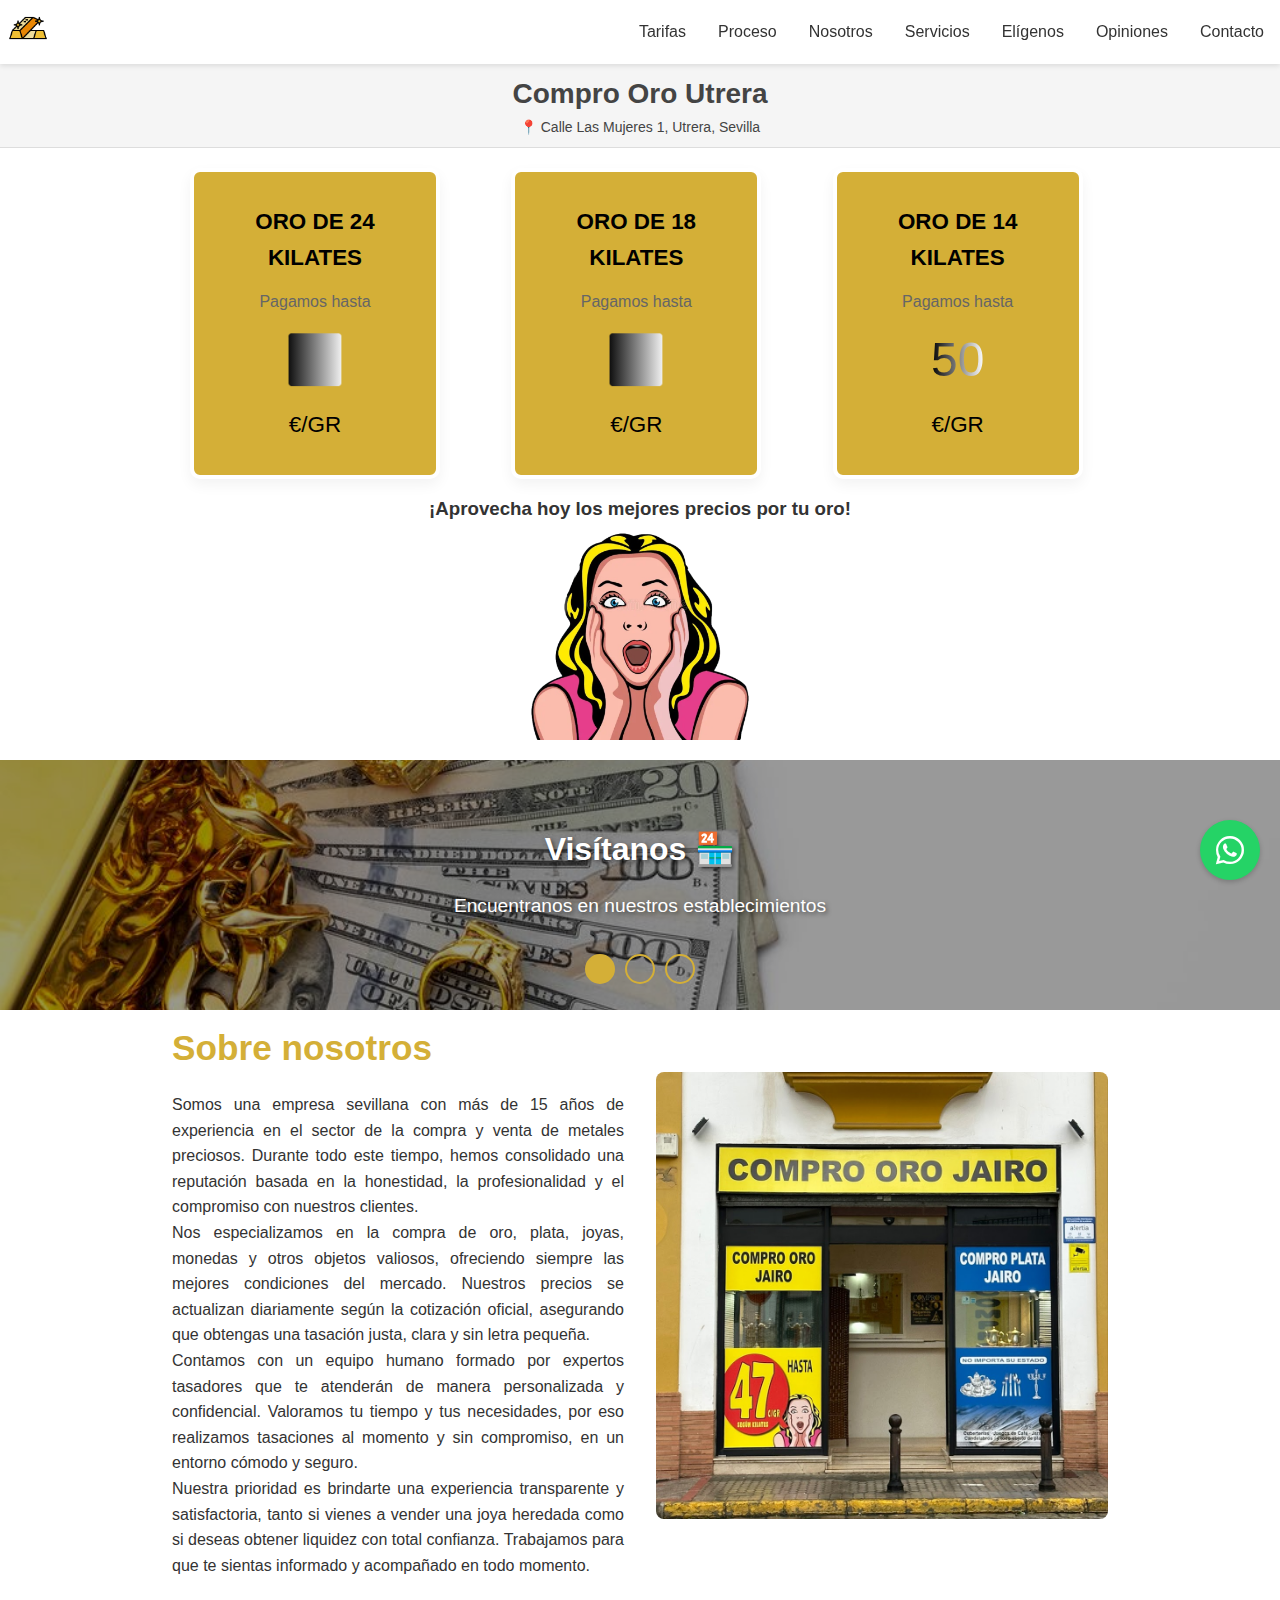
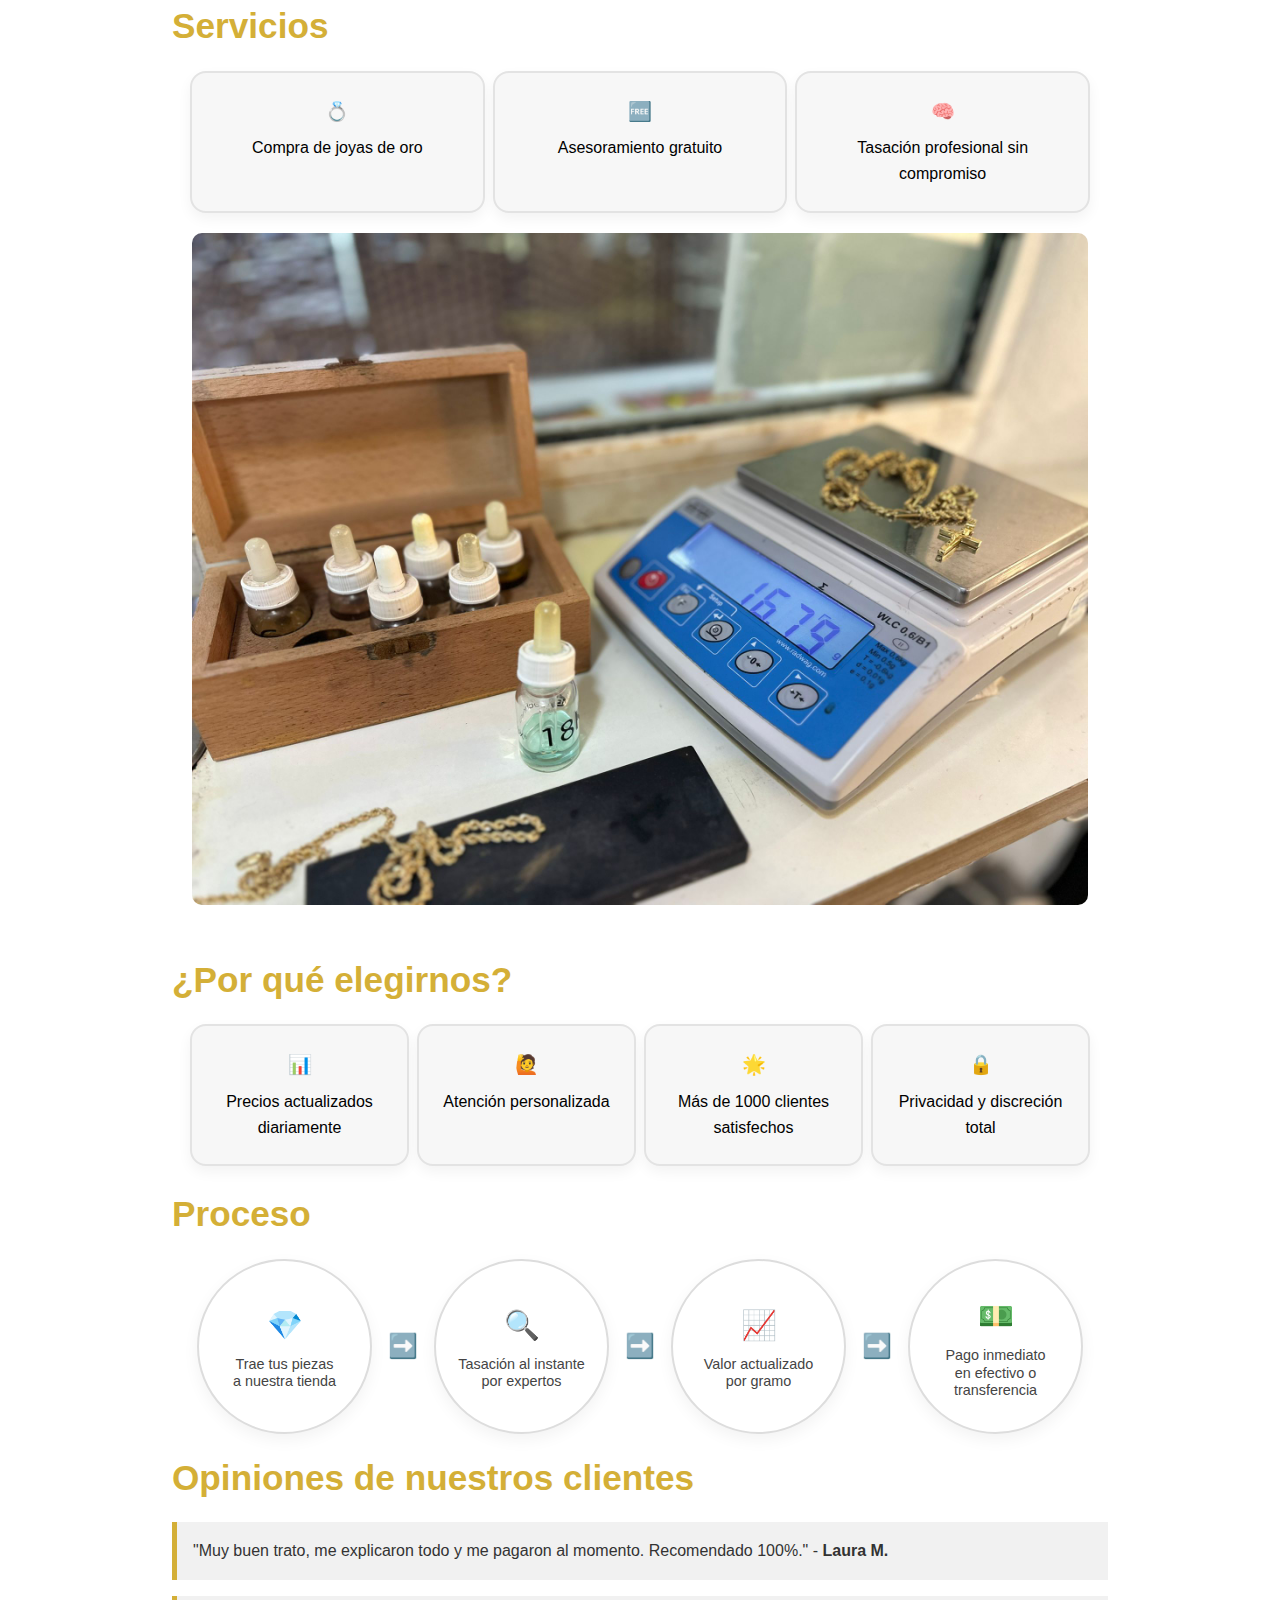
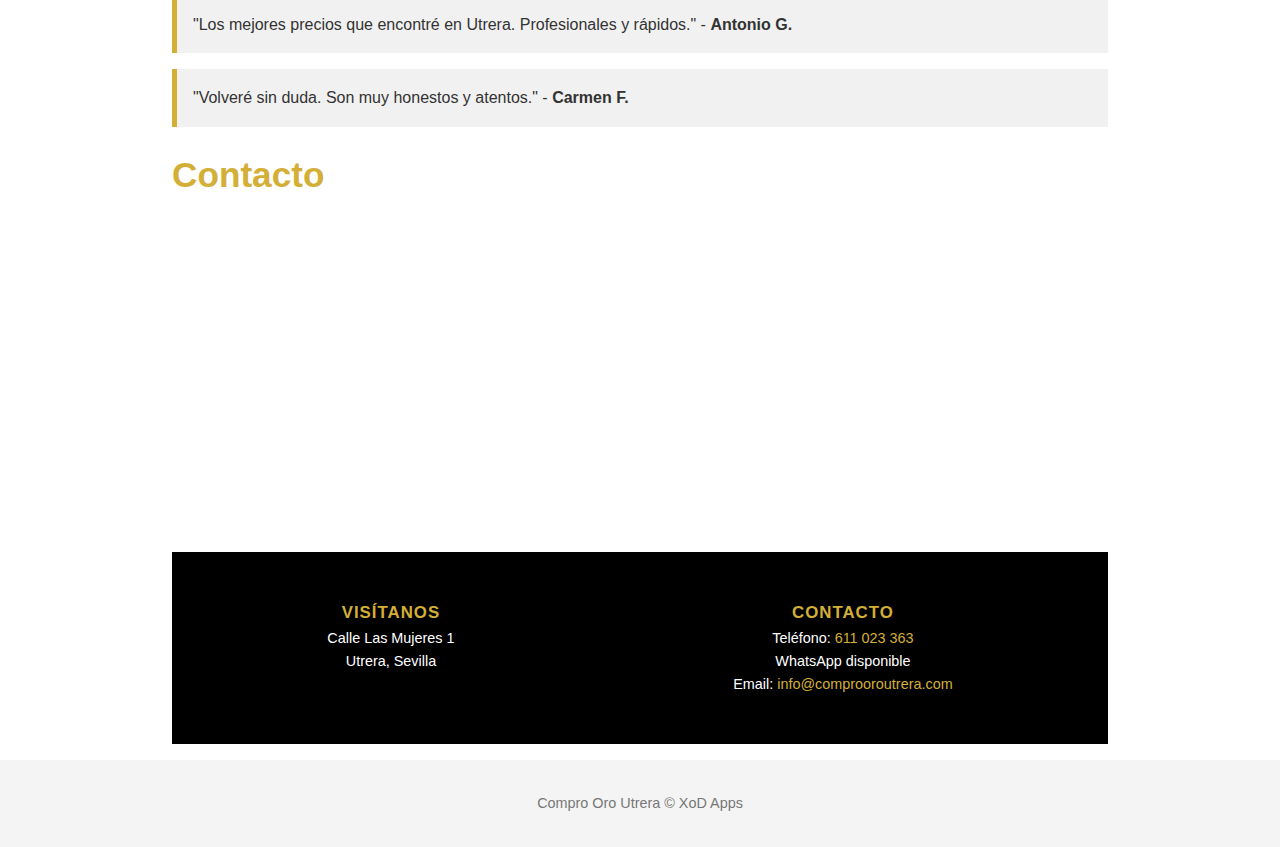
<file: index.html>
<!DOCTYPE html>
<html lang="es">

<head>
    <meta charset="UTF-8">
    <meta name="viewport" content="width=device-width, initial-scale=1.0">
    <meta name="description"
        content="¿Buscas dónde vender tu oro en Utrera? Ofrecemos tasación experta, pago inmediato y trato cercano. ¡Visítanos en Calle Las Mujeres!">
    <meta name="keywords"
        content="compro oro, vender oro en Utrera, tasación oro, joyas, compraventa oro, oro usado, tienda de oro en Utrera">
    <meta name="author" content="Compro Oro Utrera">
    <title>Compro Oro en Utrera | Mejor Precio y Pago al Instante</title>
    <link rel="stylesheet" href="css/fontawesome.css">
    <link rel="icon" href="img/gold.png">
    <style>
        * {
            margin: 0;
            padding: 0;
            box-sizing: border-box;
            scroll-behavior: smooth;
        }

        body {
            font-family: 'Arial', sans-serif;
            line-height: 1.6;
            color: #333;
        }

        header {
            background: #fff;
            padding: 0.5rem;
            display: flex;
            justify-content: space-between;
            align-items: center;
            position: sticky;
            top: 0;
            z-index: 1000;
            box-shadow: 0 2px 5px rgba(0, 0, 0, 0.1);
        }

        .direccion {
            text-align: center;
            font-size: 14px;
            color: #444;
            background-color: #f5f5f5;
            padding: 0.5rem 1rem;
            font-weight: 500;
            border-bottom: 1px solid #ddd;
        }

        .logo img {
            height: 40px;
        }

        .burger {
            display: none;
            flex-direction: column;
            cursor: pointer;
            transition: transform 0.3s ease-in-out;
            margin-right: 20px;
        }

        .burger div {
            width: 25px;
            height: 3px;
            background: #333;
            margin: 4px 0;
            transition: all 0.3s ease;
        }

        nav {
            display: flex;
            gap: 1rem;
            transition: all 0.3s ease-in-out;
        }

        nav a {
            text-decoration: none;
            color: #333;
            transition: color 0.3s ease;
            padding: 0.5rem;
            border-radius: 4px;
            min-width: fit-content;
        }

        nav a:hover {
            color: #fff;
            background-color: #d4af37;
        }

        nav#menu.active {
            background: #f7f7f7;
        }

        .hero {
            position: relative;
        }

        .slogan {
            text-align: center;
            padding: 1rem;
            background: #d4af37;
            color: #fff;
            font-size: 1.5rem;
            font-weight: bold;
        }

        .slides-wrapper {
            overflow: hidden;
            position: relative;
            margin-bottom: 10px;
        }

        .slides {
            display: flex;
            transition: transform 0.5s ease-in-out;
            height: 250px;
        }

        .slide {
            min-width: 100%;
            padding: 4rem 2rem;
            color: white;
            text-shadow: 2px 2px 4px rgba(0, 0, 0, 0.5);
            background-size: cover;
            background-position: center;
            text-align: center;
            flex: 0 0 100%;
            position: relative;
        }

        .slide h3 {
            font-size: 2rem;
            position: relative;
            z-index: 1;
        }

        .slide p {
            font-size: 1.2rem;
            margin-top: 1rem;
            position: relative;
            z-index: 1;
        }

        .slide::before {
            content: '';
            position: absolute;
            inset: 0;
            background: rgba(0, 0, 0, 0.4);
        }

        .dots {
            text-align: center;
            position: absolute;
            bottom: 20px;
            width: 100%;
        }

        .dots button {
            font-size: 1.5rem;
            background: none;
            border: 2px solid #d4af37;
            border-radius: 50%;
            width: 30px;
            height: 30px;
            margin: 0 5px;
            cursor: pointer;
            transition: background 0.3s ease;
        }

        .dots button.active {
            background: #d4af37;
            color: #fff;
        }

        .container {
            padding: 2rem;
            padding-top: 0;
            padding-bottom: 0;
            max-width: 1000px;
            margin: auto;
        }

        section {
            margin-bottom: 1rem;
            scroll-margin-top: 80px;
        }

        h2 {
            color: #d4af37;
            margin-bottom: 1rem;
            font-size: 2.2rem;
            text-align: left;
            padding: 0;
        }

        .text-center {
            text-align: center;
            margin-top: 20px;
            align-items: center;
            gap: 2rem;
        }

        .elemento-grid {
            display: grid;
            grid-template-columns: repeat(auto-fit, minmax(200px, 1fr));
            gap: 0.5rem;
            max-width: 900px;
            margin: 0 auto;
        }

        #tarifas .elemento-grid {
            display: grid;
            grid-template-columns: repeat(auto-fit, minmax(200px, 1fr));
            gap: 4rem;
            max-width: 900px;
            margin: 0 auto;
        }

        .elemento-item {
            background: #f7f7f7;
            border: 2px solid #e3e3e3;
            border-radius: 16px;
            padding: 1.5rem;
            box-shadow: 0 6px 14px rgba(0, 0, 0, 0.05);
            font-size: 1.2rem;
            display: flex;
            flex-direction: column;
            align-items: center;
            transition: transform 0.3s ease, box-shadow 0.3s ease;
        }

        .elemento-item p {
            margin-top: 0.5rem;
            color: black;
            font-size: 1rem;
        }

        .elemento-item:hover {
            transform: translateY(-8px);
            box-shadow: 0 12px 25px rgba(0, 0, 0, 0.12);
            border-color: #ffd700;
        }

        #tarifas .elemento-item {
            border: 4px solid #ffffff;
            animation: resplandor 2s infinite alternate;
            background-color: #d4af37;
            color: black;
            padding: 2rem;
            border-radius: 10px;
            text-align: center;
        }

        @keyframes resplandor {
            0% {
                box-shadow: 0 0 10px #ffd700;
            }

            100% {
                box-shadow: 0 0 25px #ffd700;
            }
        }

        .elemento-item h3 {
            margin-bottom: 0.5rem;
            color: black;
            font-size: 1.4rem;
        }

        .elemento-item .precio {
            font-size: 3rem;
            margin: 0.5rem 0;
            position: relative;
            color: black;
            background: linear-gradient(90deg, black 0%, #ffffff 50%, black 100%);
            background-size: 200% auto;
            background-clip: text;
            -webkit-background-clip: text;
            color: transparent;
            -webkit-text-fill-color: transparent;
            animation: shine 10s linear infinite;
        }

        @keyframes shine {
            0% {
                background-position: 200% center;
            }

            100% {
                background-position: -200% center;
            }
        }

        .elemento-item .descripcion {
            font-size: 1rem;
            color: #666;
            line-height: 1.4;
            margin: 0;
        }

        .opiniones .opinion {
            margin-bottom: 1rem;
            padding: 1rem;
            background: #f1f1f1;
            border-left: 5px solid #d4af37;
        }

        .elemento-item .euro {
            margin: 0;
            font-size: 1.4rem;
        }

        .btn {
            display: inline-block;
            margin-top: 1rem;
            padding: 0.75rem 1.5rem;
            background: #d4af37;
            color: white;
            text-decoration: none;
            border-radius: 4px;
            transition: background 0.3s ease;
        }

        .btn:hover {
            background: #b8942f;
        }

        .whatsapp-float {
            position: fixed;
            bottom: 20px;
            right: 20px;
            font-size: 2rem;
            background: #25D366;
            color: white;
            padding: 0.4rem 1rem;
            border-radius: 50%;
            text-decoration: none;
            box-shadow: 0 2px 5px rgba(0, 0, 0, 0.2);
            z-index: 999;
            height: 60px;
        }

        .whatsapp-float::before {
            content: "\f232";
            font-family: "Font Awesome 5 Free";
            position: absolute;
        }

        footer {
            text-align: center;
            padding: 2rem 1rem;
            background: #f4f4f4;
            color: #777;
            font-size: 0.9rem;
        }

        footer a {
            color: #777;
            text-decoration: none;
        }

        footer a:hover {
            text-decoration: underline;
        }

        .proceso-pasos {
            display: flex;
            flex-wrap: wrap;
            justify-content: center;
            align-items: center;
            gap: 1rem;
        }

        .paso {
            background: #fff;
            border: 2px solid #ddd;
            border-radius: 50%;
            width: 175px;
            height: 175px;
            display: flex;
            flex-direction: column;
            align-items: center;
            justify-content: center;
            padding: 1rem;
            box-shadow: 0 6px 16px rgba(0, 0, 0, 0.05);
            transition: transform 0.3s ease;
        }

        .paso:hover {
            transform: scale(1.05);
        }

        .icono {
            font-size: 1.8rem;
            margin-bottom: 0.5rem;
        }

        .paso p {
            font-size: 0.9rem;
            color: #444;
            margin: 0;
            line-height: 1.2;
        }

        .flecha {
            font-size: 1.5rem;
            color: #888;
        }


        @media (max-width: 768px) {
            .proceso-pasos {
                flex-direction: column;
            }

            .flecha {
                transform: rotate(90deg);
            }

            nav {
                display: none;
                flex-direction: column;
                position: absolute;
                top: 60px;
                right: 10px;
                background: white;
                padding: 1rem;
                box-shadow: 0 2px 8px rgba(0, 0, 0, 0.1);
            }

            nav.active {
                display: flex;
            }

            .burger {
                display: flex;
            }

            #tarifas .elemento-grid {
                display: grid;
                grid-template-columns: repeat(auto-fit, minmax(100px, 1fr));
                gap: 0.4rem;
                max-width: 900px;
                margin: 0 auto;
            }

            .elemento-item h3 {
                font-size: 1rem;
                margin: -1rem 0;

            }

            .elemento-item .descripcion {
                font-size: 0.8rem;
                line-height: 1.4;
                margin: -0.2rem 0;
            }

            .elemento-item .euro {
                margin: 0;
                font-size: 1rem;
            }

            #tarifas .elemento-item {
                padding: 1rem;
                max-width: 110px;
                box-shadow: 0 6px 14px rgba(0, 0, 0, 0.05);
                font-size: 1rem;
                display: flex;
                flex-direction: column;
                align-items: center;
            }

            .elemento-item .precio {
                font-size: 1.8rem;
                margin: 0.3rem 0;
            }


            .precio-brillante {
                font-size: 2rem;
            }
        }
    </style>
</head>

<body>
    <header>
        <div class="logo"><img src="img/gold.png" alt="Logo Compro Oro"></div>
        <div class="burger" onclick="toggleMenu()">
            <div></div>
            <div></div>
            <div></div>
        </div>
        <nav id="menu">
            <a href="#tarifas">Tarifas</a>
            <a href="#proceso">Proceso</a>
            <a href="#nosotros">Nosotros</a>
            <a href="#servicios">Servicios</a>
            <a href="#porque">Elígenos</a>
            <a href="#opiniones">Opiniones</a>
            <a href="#contacto">Contacto</a>
        </nav>
    </header>

    <div class="hero">
        <div class="direccion">
            <h1>Compro Oro Utrera</h1>
            <p>📍 Calle Las Mujeres 1, Utrera, Sevilla</p>
        </div>
        <section id="tarifas" class="container text-center">
            <div class="elemento-grid">
                <div class="elemento-item"
                    style="background-color: #d4af37; color: black; padding: 2rem; width: 250px; border-radius: 10px;">
                    <h3 style="margin-bottom: 1rem; font-weight: bold;">ORO DE 24 KILATES</h3>
                    <p class="descripcion">Pagamos hasta</p>
                    <p id="precio24k" class="precio">🔄</p>
                    <p class="euro">€/GR</p>
                </div>
                <div class="elemento-item"
                    style="background-color: #d4af37; color: black; padding: 2rem; width: 250px; border-radius: 10px;">
                    <h3 style=" margin-bottom: 1rem; font-weight: bold;">ORO DE 18 KILATES</h3>
                    <p class="descripcion">Pagamos hasta</p>
                    <p id="precio18k" class="precio">🔄</p>
                    <p class="euro">€/GR</p>
                </div>
                <div class="elemento-item"
                    style="background-color: #d4af37; color: black; padding: 2rem; width: 250px; border-radius: 10px;">
                    <h3 style="margin-bottom: 1rem; font-weight: bold;">ORO DE 14 KILATES</h3>
                    <p class="descripcion">Pagamos hasta</p>
                    <p id="precio14k" class="precio">50</p>
                    <p class="euro">€/GR</p>
                </div>
            </div>
            <div class="elemento-text" style="margin-top: 15px;">
                <h3>¡Aprovecha hoy los mejores precios por tu oro!</h3>
            </div>
            <div
                style="display: flex; justify-content: center; align-items: center; margin-top: -15px; margin-bottom: 20px;">
                <img src="img/woman-surprised.png" alt="Rostro mujer sorprendida"
                    style="width: 100%; max-width: 280px; height: auto; border-radius: 8px;">
            </div>
        </section>
        <div class="slides-wrapper">
            <div class="slides" id="slides">
                <div class="slide" style="background-image: url('img/money.jpeg');">
                    <h3>Visítanos 🏪</h3>
                    <p>Encuentranos en nuestros establecimientos</p>
                </div>
                <div class="slide" style="background-image: url('img/ingot.jpeg');">
                    <h3>Confianza 💼</h3>
                    <p>Nos avalan 15 años de experiencia</p>
                </div>
                <div class="slide" style="background-image: url('img/watch.jpeg');">
                    <h3>Tasación 💶</h3>
                    <p>Precio máximo garantizado</p>
                </div>
            </div>
            <div class="dots" id="dots"></div>
        </div>
    </div>

    <main class="container">
        <section id="nosotros" style="display: flex; flex-wrap: wrap; align-items: center; gap: 2rem;">
            <div style="flex: 1; min-width: 280px; text-align: justify;">
                <h2>Sobre nosotros</h2>
                <p>Somos una empresa sevillana con más de 15 años de experiencia en el sector de la compra y venta de
                    metales preciosos. Durante todo este tiempo, hemos consolidado una reputación basada en la
                    honestidad,
                    la profesionalidad y el compromiso con nuestros clientes.</p>

                <p>Nos especializamos en la compra de oro, plata, joyas, monedas y otros objetos valiosos, ofreciendo
                    siempre las mejores condiciones del mercado. Nuestros precios se actualizan diariamente según la
                    cotización oficial, asegurando que obtengas una tasación justa, clara y sin letra pequeña.</p>

                <p>Contamos con un equipo humano formado por expertos tasadores que te atenderán de manera personalizada
                    y
                    confidencial. Valoramos tu tiempo y tus necesidades, por eso realizamos tasaciones al momento y sin
                    compromiso, en un entorno cómodo y seguro.</p>

                <p>Nuestra prioridad es brindarte una experiencia transparente y satisfactoria, tanto si vienes a vender
                    una
                    joya heredada como si deseas obtener liquidez con total confianza. Trabajamos para que te sientas
                    informado y acompañado en todo momento.</p>
            </div>
            <div style="flex: 1; min-width: 280px;">
                <img src="img/jairo.jpeg" alt="Local de compro oro en Utrera"
                    style="width: 100%; height: auto; border-radius: 8px;">
            </div>
        </section>

        <section id="servicios" class="text-center">
            <h2>Servicios</h2>
            <div class="elemento-grid">
                <div class="elemento-item">💍<p>Compra de joyas de oro</p>
                </div>
                <div class="elemento-item">🆓<p>Asesoramiento gratuito</p>
                </div>
                <div class="elemento-item">🧠<p>Tasación profesional sin compromiso</p>
                </div>
            </div>
            <img src="img/pesaje-oro.jpg" alt="Procedimiento de pesaje del oro"
                style="width: 100%; height: auto; border-radius: 30px; padding: 20px;">
        </section>

        <section id="porque" class="text-center">
            <h2>¿Por qué elegirnos?</h2>
            <div class="elemento-grid">
                <div class="elemento-item">📊<p>Precios actualizados diariamente</p>
                </div>
                <div class="elemento-item">🙋<p>Atención personalizada</p>
                </div>
                <div class="elemento-item">🌟<p>Más de 1000 clientes satisfechos</p>
                </div>
                <div class="elemento-item">🔒<p>Privacidad y discreción total</p>
                </div>
            </div>
        </section>

        <section id="proceso" class="text-center">
            <h2>Proceso</h2>
            <div class="proceso-pasos">
                <div class="paso">
                    <div class="icono">💎</div>
                    <p>Trae tus piezas<br>a nuestra tienda</p>
                </div>
                <div class="flecha">➡️</div>
                <div class="paso">
                    <div class="icono">🔍</div>
                    <p>Tasación al instante<br>por expertos</p>
                </div>
                <div class="flecha">➡️</div>
                <div class="paso">
                    <div class="icono">📈</div>
                    <p>Valor actualizado<br>por gramo</p>
                </div>
                <div class="flecha">➡️</div>
                <div class="paso">
                    <div class="icono">💵</div>
                    <p>Pago inmediato<br>en efectivo o transferencia</p>
                </div>
            </div>
        </section>

        <section id="opiniones" class="opiniones">
            <h2>Opiniones de nuestros clientes</h2>
            <div class="opinion">
                <p>"Muy buen trato, me explicaron todo y me pagaron al momento. Recomendado 100%." - <strong>Laura
                        M.</strong></p>
            </div>
            <div class="opinion">
                <p>"Los mejores precios que encontré en Utrera. Profesionales y rápidos." - <strong>Antonio G.</strong>
                </p>
            </div>
            <div class="opinion">
                <p>"Volveré sin duda. Son muy honestos y atentos." - <strong>Carmen F.</strong></p>
            </div>
        </section>

        <section id="contacto" class="text-center">
            <h2>Contacto</h2>

            <div>
                <iframe
                    src="https://www.google.com/maps/embed?pb=!1m18!1m12!1m3!1d3178.792253750803!2d-5.783043724212498!3d37.181407772140965!2m3!1f0!2f0!3f0!3m2!1i1024!2i768!4f13.1!3m3!1m2!1s0xd127fd0ee4e82b7%3A0xa58e565c6ba81d63!2sCOMPRO%20ORO%20UTRERA%20JAIRO!5e0!3m2!1ses!2ses!4v1750323352014!5m2!1ses!2ses"
                    width="100%" height="300" style="border:0; border-radius: 10px;" allowfullscreen="" loading="lazy"
                    referrerpolicy="no-referrer-when-downgrade">
                </iframe>
            </div>

            <br />
            <footer style="background-color: #000; color: #d4af37; padding: 2rem 1rem; font-family: Arial, sans-serif;">
                <div
                    style="display: flex; justify-content: space-around; flex-wrap: wrap; text-align: center; max-width: 1200px; margin: auto;">
                    <div style="margin: 1rem;">
                        <h3 style="letter-spacing: 1px;">VISÍTANOS</h3>
                        <p style="color: #fff;">Calle Las Mujeres 1</p>
                        <p style="color: #fff;">Utrera, Sevilla</p>
                    </div>
                    <div style="margin: 1rem;">
                        <h3 style="letter-spacing: 1px;">CONTACTO</h3>
                        <p style="color: #fff;">Teléfono: <a href="tel:+34611023363"
                                style="color: #d4af37; text-decoration: none;">611 023 363</a></p>
                        <p style="color: #fff;">WhatsApp disponible</p>
                        <p style="color: #fff;">Email: <a href="mailto:info@comprooroutrera.com"
                                style="color: #d4af37; text-decoration: none;">info@comprooroutrera.com</a></p>
                    </div>
                </div>
        </section>
    </main>
    <a href="https://api.whatsapp.com/send?phone=+34611023363" class="whatsapp-float" target="_blank">
        <i class="fab fa-whatsapp"></i>
    </a>

    <footer>
        Compro Oro Utrera &copy; XoD Apps
    </footer>

    <script>
        const slides = document.getElementById('slides');
        const totalSlides = slides.children.length;
        const dotsContainer = document.getElementById('dots');
        let currentIndex = 0;
        let startX = 0;
        let endX = 0;
        let autoSlideInterval;

        fetch('https://api.allorigins.win/raw?url=https://www.joyeriachaves.es/oro/')
            .then(res => res.text())
            .then(html => {
                const div = document.createElement('div');
                div.innerHTML = html;
                const text = div.textContent;
                const matches = [...text.matchAll(/(\d+,\d+)\s*€\/g/g)];
                if (matches.length >= 3) {
                    const precio24k = matches[0][1].replace(',', '.');
                    const precio18k = matches[2][1].replace(',', '.');
                    document.getElementById('precio24k').textContent = precio24k;
                    document.getElementById('precio18k').textContent = precio18k;
                }
            })
            .catch(console.error);

        slides.addEventListener('touchstart', e => {
            startX = e.touches[0].clientX;
        });

        slides.addEventListener('touchend', e => {
            const endX = e.changedTouches[0].clientX;
            const diffX = startX - endX;

            if (Math.abs(diffX) > 40) {
                if (diffX > 0) {
                    currentIndex = (currentIndex + 1) % totalSlides;
                } else {
                    currentIndex = (currentIndex - 1 + totalSlides) % totalSlides;
                }
                updateSlide();
                resetAutoSlide();
            }
        });

        function updateSlide(index = currentIndex) {
            currentIndex = index;
            slides.style.transform = `translateX(-${currentIndex * 100}%)`;
            updateDots();
        }

        function updateDots() {
            const dots = document.querySelectorAll('#dots button');
            dots.forEach((dot, i) => {
                dot.classList.toggle('active', i === currentIndex);
            });
        }

        for (let i = 0; i < totalSlides; i++) {
            const btn = document.createElement('button');
            btn.onclick = () => {
                updateSlide(i);
                resetAutoSlide();
            };
            dotsContainer.appendChild(btn);
        }
        updateSlide(0);

        function startAutoSlide() {
            autoSlideInterval = setInterval(() => {
                currentIndex = (currentIndex + 1) % totalSlides;
                updateSlide();
            }, 3000);
        }

        function resetAutoSlide() {
            clearInterval(autoSlideInterval);
            startAutoSlide();
        }

        startAutoSlide();

        function toggleMenu() {
            const menu = document.getElementById('menu');
            menu.classList.toggle('active');
            document.body.classList.toggle('menu-open');
        }

        document.addEventListener('click', function (event) {
            const menu = document.getElementById('menu');
            const burger = document.querySelector('.burger');
            const isClickInsideMenu = menu.contains(event.target);
            const isClickOnBurger = burger.contains(event.target);
            if (!isClickInsideMenu && !isClickOnBurger && menu.classList.contains('active')) {
                menu.classList.remove('active');
                document.body.classList.remove('menu-open');
            }
        });

        window.history.scrollRestoration = 'manual';

        window.addEventListener('load', () => {
            setTimeout(() => {
                window.scrollTo(0, 0);
            }, 15);
        });
    </script>
</body>

</html>
</file>
